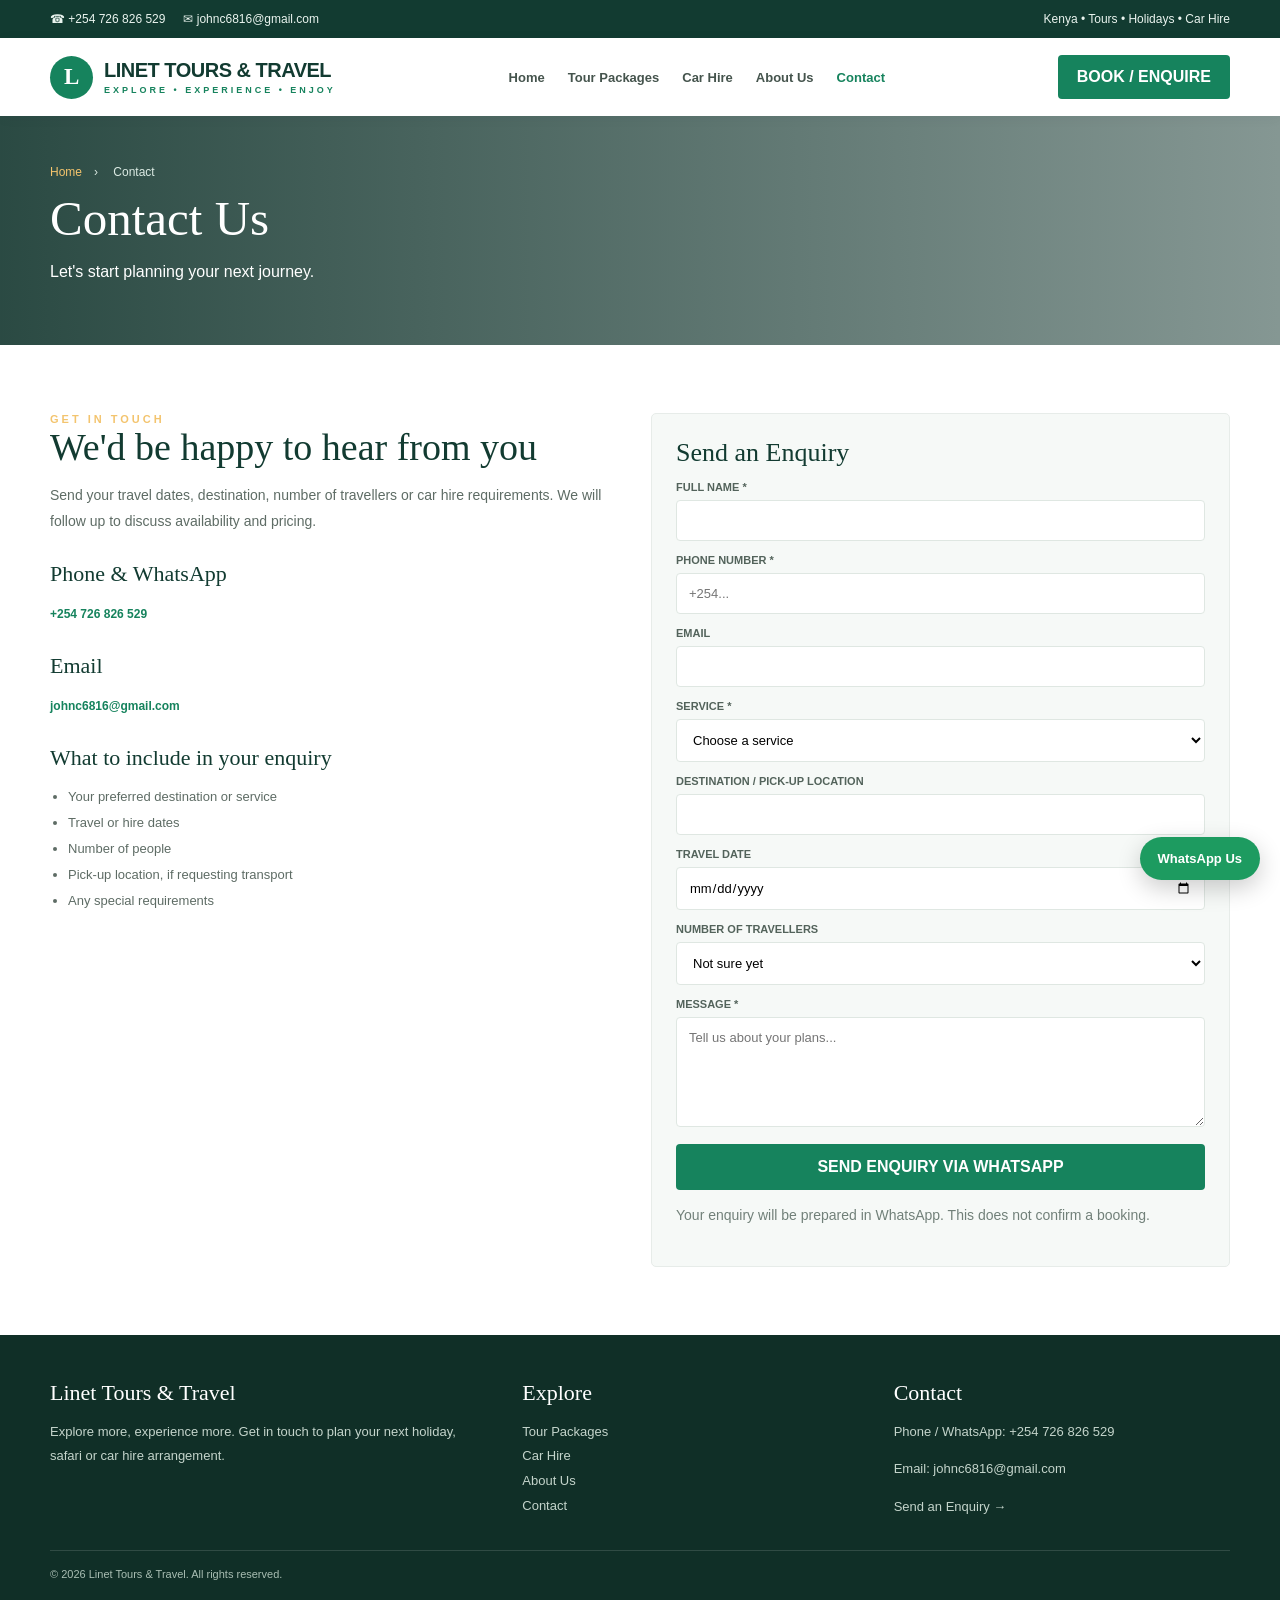
<file: contact.html>
<!doctype html><html lang="en"><head><meta charset="utf-8"><meta name="viewport" content="width=device-width,initial-scale=1"><meta name="description" content="Contact Us | Linet Tours & Travel"><title>Contact Us | Linet Tours & Travel</title><link rel="stylesheet" href="styles.css"></head><body>
<div class="topbar"><div class="wrap topinner"><div><span>☎ +254 726 826 529</span><span>✉ johnc6816@gmail.com</span></div><div>Kenya • Tours • Holidays • Car Hire</div></div></div>
<header><div class="wrap nav"><a class="brand" href="index.html"><span class="logo">L</span><span>LINET TOURS & TRAVEL<small>EXPLORE • EXPERIENCE • ENJOY</small></span></a>
<nav class="links"><a class="" href="index.html">Home</a><a class="" href="tours.html">Tour Packages</a><a class="" href="car-hire.html">Car Hire</a><a class="" href="about.html">About Us</a><a class="active" href="contact.html">Contact</a></nav>
<a class="navbtn" href="contact.html#booking">BOOK / ENQUIRE</a><button class="menu" aria-label="Open menu">☰</button></div></header>
<main><div class="subhero"><div class="wrap"><div class="crumb"><a href="index.html">Home</a>　›　 Contact</div><h1>Contact Us</h1><p>Let's start planning your next journey.</p></div></div>
<section><div class="wrap grid2"><div class="content"><div class="eyebrow">Get in touch</div><h2>We'd be happy to hear from you</h2><p>Send your travel dates, destination, number of travellers or car hire requirements. We will follow up to discuss availability and pricing.</p><h3>Phone & WhatsApp</h3><p><a class="read" href="https://wa.me/254726826529">+254 726 826 529</a></p><h3>Email</h3><p><a class="read" href="mailto:johnc6816@gmail.com">johnc6816@gmail.com</a></p><h3>What to include in your enquiry</h3><ul class="checklist"><li>Your preferred destination or service</li><li>Travel or hire dates</li><li>Number of people</li><li>Pick-up location, if requesting transport</li><li>Any special requirements</li></ul></div>
<div class="bookingbox" id="booking"><h2>Send an Enquiry</h2><form id="enquiry"><div class="field"><label>FULL NAME *</label><input name="name" required></div><div class="field"><label>PHONE NUMBER *</label><input name="phone" required placeholder="+254..."></div><div class="field"><label>EMAIL</label><input name="email" type="email"></div><div class="field"><label>SERVICE *</label><select name="service" id="service" required><option value="">Choose a service</option><option>Safari / Tour Package</option><option>Beach Holiday</option><option>Hotel Booking</option><option>Car Hire</option><option>Airport Transfer</option><option>Other Travel Service</option></select></div><div class="field"><label>DESTINATION / PICK-UP LOCATION</label><input name="destination"></div><div class="field"><label>TRAVEL DATE</label><input name="date" type="date"></div><div class="field"><label>NUMBER OF TRAVELLERS</label><select name="travellers"><option>Not sure yet</option><option>1</option><option>2</option><option>3–5</option><option>6–10</option><option>More than 10</option></select></div><div class="field"><label>MESSAGE *</label><textarea name="message" required placeholder="Tell us about your plans..."></textarea></div><button class="submit">SEND ENQUIRY VIA WHATSAPP</button><p class="muted">Your enquiry will be prepared in WhatsApp. This does not confirm a booking.</p></form></div></div></section></main>
<script>const params=new URLSearchParams(location.search);if(params.get('service'))document.getElementById('service').value=params.get('service');</script>
<footer><div class="wrap"><div class="footgrid"><div><h3>Linet Tours & Travel</h3><p>Explore more, experience more. Get in touch to plan your next holiday, safari or car hire arrangement.</p></div><div><h3>Explore</h3><a href="tours.html">Tour Packages</a><a href="car-hire.html">Car Hire</a><a href="about.html">About Us</a><a href="contact.html">Contact</a></div><div><h3>Contact</h3><p>Phone / WhatsApp: +254 726 826 529</p><p>Email: johnc6816@gmail.com</p><a href="contact.html#booking">Send an Enquiry →</a></div></div><div class="copyright">© <span data-year></span> Linet Tours & Travel. All rights reserved.</div></div></footer><a class="whatsapp" href="https://wa.me/254726826529" target="_blank" rel="noopener">WhatsApp Us</a><script src="script.js"></script></body></html>
</file>
<file: styles.css>
:root{--green:#16835d;--deep:#123b31;--gold:#e8a83e;--ink:#24312d;--muted:#718079;--line:#e7ece9;--soft:#f5f8f6;--shadow:0 12px 35px #19392b16}
*{box-sizing:border-box}html{scroll-behavior:smooth}body{margin:0;color:var(--ink);font-family:Arial,Helvetica,sans-serif;background:#fff}a{color:inherit;text-decoration:none}button,input,select,textarea{font:inherit}.wrap{width:min(1180px,94%);margin:auto}
.topbar{background:#123b31;color:#eaf4ef;font-size:12px}.topinner{min-height:38px;display:flex;align-items:center;justify-content:space-between;gap:16px;flex-wrap:wrap}.topinner span{margin-right:18px}
header{background:#fff;position:sticky;top:0;z-index:30;box-shadow:0 2px 12px #102b3f0c}.nav{height:78px;display:flex;align-items:center;justify-content:space-between;gap:22px}.brand{display:flex;align-items:center;gap:11px;font-size:20px;font-weight:900;color:var(--deep);letter-spacing:-.5px}.logo{width:43px;height:43px;border-radius:50%;display:grid;place-items:center;background:var(--green);color:#fff;font-family:Georgia,serif;font-size:23px}.brand small{display:block;font-size:9px;letter-spacing:3px;color:var(--green);margin-top:3px}.links{display:flex;align-items:center;gap:23px;font-size:13px;font-weight:700;color:#45544d}.links a:hover,.links a.active{color:var(--green)}.navbtn,.btn{background:var(--green);color:white;border:0;border-radius:4px;padding:13px 19px;font-weight:800;display:inline-block;cursor:pointer}.menu{display:none;background:none;border:0;font-size:26px;color:var(--deep)}
.hero{min-height:430px;background:linear-gradient(90deg,#0c3028df 0%,#0c30289b 54%,#0c302820 100%),url('https://images.unsplash.com/photo-1516426122078-c23e76319801?auto=format&fit=crop&w=2000&q=85') center/cover;display:flex;align-items:center;color:white}.hero-content{padding:72px 0;max-width:720px}.eyebrow{font-size:11px;letter-spacing:3px;text-transform:uppercase;color:#f3c46e;font-weight:800}.hero h1{font:500 clamp(38px,5vw,62px)/1.08 Georgia,serif;margin:15px 0}.hero p{max-width:590px;line-height:1.8;color:#e5eee9;font-size:15px}.hero-actions{display:flex;gap:12px;flex-wrap:wrap;margin-top:24px}.btn.alt{background:#fff;color:var(--deep)}.subhero{padding:48px 0;background:linear-gradient(90deg,#0c3028df,#0c302880),url('https://images.unsplash.com/photo-1516426122078-c23e76319801?auto=format&fit=crop&w=1800&q=80') center/cover;color:white}.subhero h1{font:500 clamp(34px,4vw,49px) Georgia;margin:9px 0}.crumb{font-size:12px;color:#dcebe4}.crumb a{color:#f4c46d}
section{padding:68px 0}.section-head{display:flex;align-items:end;justify-content:space-between;gap:20px;margin-bottom:26px}.section-head h2,.content h2{font:500 clamp(28px,3vw,38px) Georgia;color:var(--deep);margin:0 0 10px}.section-head p,.muted{color:var(--muted);font-size:14px;line-height:1.7;max-width:550px}.grid3{display:grid;grid-template-columns:repeat(3,1fr);gap:20px}.grid2{display:grid;grid-template-columns:repeat(2,1fr);gap:22px}.card{border:1px solid var(--line);border-radius:5px;overflow:hidden;background:white;box-shadow:var(--shadow)}.card img{width:100%;height:205px;object-fit:cover;display:block}.cardbody{padding:19px}.card h3{font:500 23px Georgia;color:var(--deep);margin:0 0 8px}.card p{font-size:13px;color:var(--muted);line-height:1.7}.smalltag{display:inline-block;background:#eaf4ee;color:var(--green);padding:6px 9px;border-radius:3px;font-size:10px;font-weight:800;text-transform:uppercase;letter-spacing:1px;margin-bottom:10px}.read{font-size:12px;color:var(--green);font-weight:800}
.content{max-width:850px}.content p{font-size:14px;line-height:1.85;color:#5e6c65}.content h3{font:500 22px Georgia;color:var(--deep);margin:26px 0 8px}.feature{width:100%;height:360px;object-fit:cover;border-radius:5px}.facts{display:grid;grid-template-columns:repeat(3,1fr);gap:12px;margin:20px 0}.fact{background:var(--soft);padding:16px}.fact b{display:block;color:var(--deep);font-size:13px;margin-bottom:6px}.fact span{font-size:12px;color:var(--muted)}
.bookingbox{padding:24px;background:#f6f9f7;border:1px solid var(--line);border-radius:5px}.bookingbox h2{font:500 26px Georgia;color:var(--deep);margin:0 0 8px}.field{margin:13px 0}.field label{display:block;font-size:11px;font-weight:800;color:#53635b;margin-bottom:7px}.field input,.field select,.field textarea{width:100%;border:1px solid #dfe7e2;border-radius:4px;padding:12px;background:#fff;outline:none;font-size:13px}.field textarea{min-height:110px;resize:vertical}.submit{width:100%;padding:14px;border:0;border-radius:4px;background:var(--green);color:#fff;font-weight:800;cursor:pointer}
table{width:100%;border-collapse:collapse;font-size:13px;margin:18px 0}th{background:var(--deep);color:white;text-align:left;padding:13px}td{padding:13px;border-bottom:1px solid var(--line)}tr:nth-child(even) td{background:#f8faf9}
.itinerary{border-left:2px solid #d9e8df;margin:20px 0 0 8px;padding-left:23px}.day{position:relative;margin:0 0 24px}.day:before{content:"";position:absolute;left:-30px;top:4px;width:12px;height:12px;background:var(--green);border:3px solid #e5f1ea;border-radius:50%}.day h3{margin:0 0 7px}.day p{margin:0}
.gallery{display:grid;grid-template-columns:repeat(3,1fr);gap:12px}.gallery img{width:100%;height:190px;object-fit:cover;border-radius:4px}.checklist{padding-left:18px;color:#5e6c65;font-size:13px;line-height:2}
.cta{background:#edf5f0;padding:30px;border-radius:5px;display:flex;align-items:center;justify-content:space-between;gap:20px;margin:35px 0}.cta h2{font:500 27px Georgia;color:var(--deep);margin:0 0 7px}.cta p{margin:0;color:var(--muted);font-size:13px}
footer{background:#102f27;color:#e5eee9;padding:45px 0 20px}.footgrid{display:grid;grid-template-columns:1.3fr 1fr 1fr;gap:35px}.footgrid h3{font:500 22px Georgia;margin:0 0 14px;color:white}.footgrid p,.footgrid a{font-size:13px;line-height:1.9;color:#c4d4cb}.footgrid a{display:block}.copyright{border-top:1px solid #ffffff22;margin-top:30px;padding-top:17px;color:#a9beb3;font-size:11px}.whatsapp{position:fixed;right:20px;bottom:20px;z-index:40;background:#1d9b60;color:white;border-radius:50px;padding:14px 18px;font-size:13px;font-weight:800;box-shadow:0 8px 24px #0003}
@media(max-width:900px){.links{display:none;position:absolute;top:78px;left:0;right:0;background:white;padding:20px 4%;flex-direction:column;align-items:flex-start;box-shadow:0 10px 20px #0001}.menu{display:block}.navbtn{margin-left:auto}.grid3{grid-template-columns:repeat(2,1fr)}}
@media(max-width:600px){.topinner{padding:8px 0}.topinner span{margin-right:8px}.nav{height:68px}.brand{font-size:15px}.logo{width:37px;height:37px}.navbtn{padding:11px 12px;font-size:11px}.hero{min-height:360px}.hero-content{padding:55px 0}.grid3,.grid2,.facts,.footgrid{grid-template-columns:1fr}.feature{height:230px}.gallery{grid-template-columns:1fr 1fr}.gallery img{height:125px}.cta{display:block}.cta .btn{margin-top:16px}}
</file>
